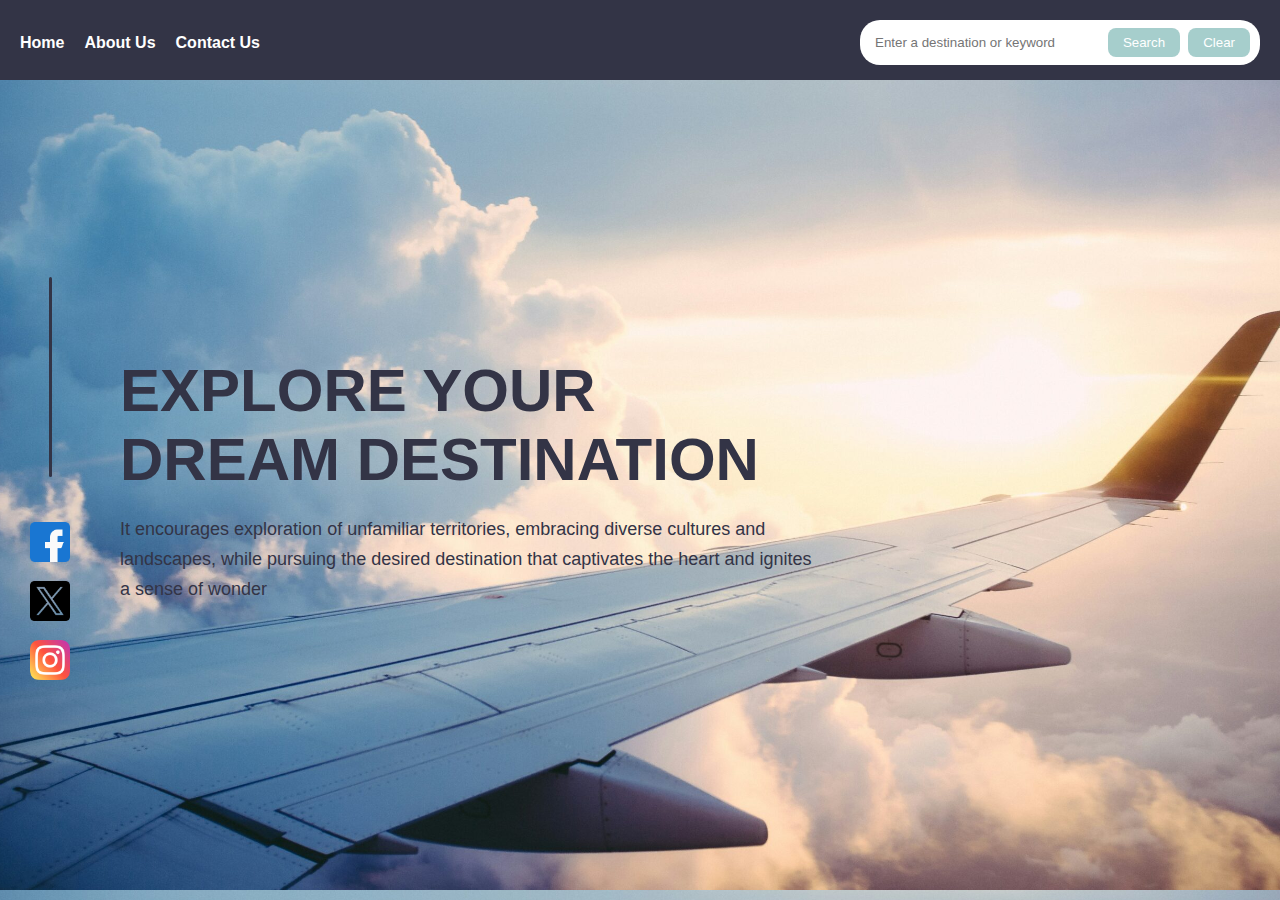
<file: index.html>
<!DOCTYPE html>
<html>
    <head>
        <meta charset="utf-8">
        <title>Travel Now</title>
        <link rel="stylesheet" href="./travel_reccommendation.css">
    </head>
    <body>
        <nav>
            <ul class="nav-links">
                <li><a href="./index.html">Home</a></li>
                <li><a href="./about.html">About Us</a></li>
                <li><a href="./contact-us.html">Contact Us</a></li>
            </ul>
            <form class="searchBar" role="search">
                <input type="text" id="searchBarInput" placeholder="Enter a destination or keyword" aria-label="Search"> 
                <button type="button" id="btnSubmitSearch">Search</button>
                <button type="reset" id="btnClearSearch">Clear</button>
            </form>
        </nav>
        <section id="home">
            <div class="social-media-icons">
                <div class="vertical-line"></div>
                <a href="https://www.facebook.com" target="_blank" rel="noopener" ><img src="./facebook.png" alt="Facebook Icon" class="social-icon"></a>
                <a href="https://www.twitter.com" target="_blank" rel="noopener" ><img src="./twitter.png" alt="Twitter Icon" class="social-icon"></a>
                <a href="https://www.instagram.com" target="_blank" rel="noopener"><img src="./instagram.png" alt="Instagram Icon" class="social-icon"></a>
            </div>
            <div class="home-text">
                <h1 class="home-title">EXPLORE YOUR DREAM DESTINATION</h1>
                <p class="home-paragraph">It encourages exploration of unfamiliar territories, embracing diverse cultures and landscapes, while pursuing the desired destination that captivates the heart and ignites a sense of wonder</p>
            </div>
            <div id="result-container"></div>
        </section>
        <script src="./travel_recommendation.js" ></script>
    </body>
</html>
</file>
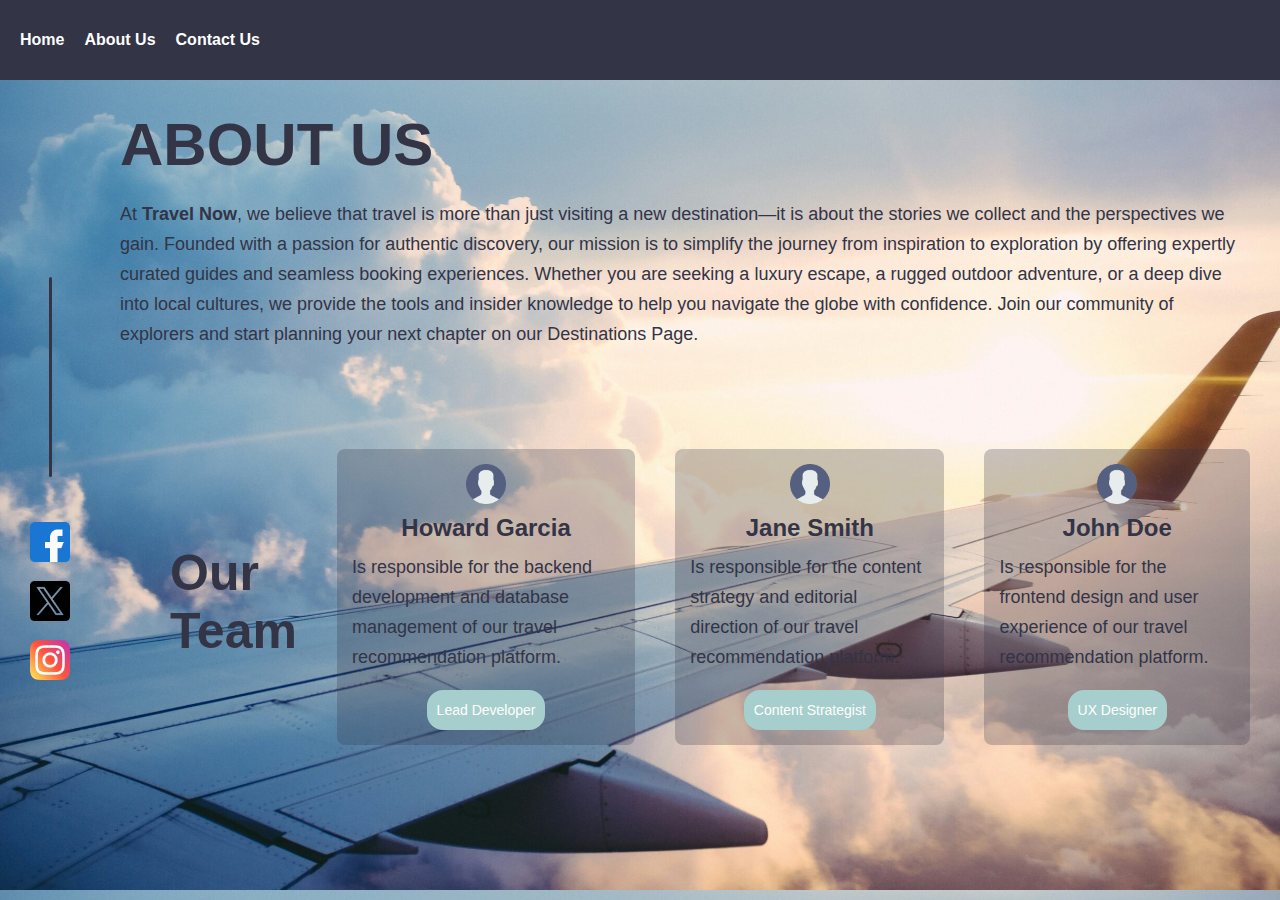
<file: about.html>
<!DOCTYPE html>
<html>
    <head>
        <meta charset="utf-8">
        <title>Travel Now</title>
        <link rel="stylesheet" href="./travel_reccommendation.css">
    </head>
    <body>
        <nav>
            <ul class="nav-links">
                <li><a href="./index.html">Home</a></li>
                <li><a href="./about.html">About Us</a></li>
                <li><a href="./contact-us.html">Contact Us</a></li>
            </ul>
        </nav>
        <section id="about">
            <div class="social-media-icons">
                <div class="vertical-line"></div>
                <a href="https://www.facebook.com" target="_blank" rel="noopener" ><img src="./facebook.png" alt="Facebook Icon" class="social-icon"></a>
                <a href="https://www.twitter.com" target="_blank" rel="noopener" ><img src="./twitter.png" alt="Twitter Icon" class="social-icon"></a>
                <a href="https://www.instagram.com" target="_blank" rel="noopener"><img src="./instagram.png" alt="Instagram Icon" class="social-icon"></a>
            </div>
            <div class="home-text">
                <h1 class="home-title">ABOUT US</h1>
                <p class="about-paragraph">At <span class="bolden">Travel Now</span>, we believe that travel is more than just visiting a new destination—it is about the stories we collect and the perspectives we gain. Founded with a passion for authentic discovery, our mission is to simplify the journey from inspiration to exploration by offering expertly curated guides and seamless booking experiences. Whether you are seeking a luxury escape, a rugged outdoor adventure, or a deep dive into local cultures, we provide the tools and insider knowledge to help you navigate the globe with confidence. Join our community of explorers and start planning your next chapter on our Destinations Page.</p>
                <div class="team-members">
                    <h2 class="subtite">Our Team</h2>
                    <div class="team-member">
                        <img src="./user.png" alt="Instagram Icon" class="social-icon">
                        <h2 class="bolden">Howard Garcia</h2>
                        <p>Is responsible for the backend development and database management of our travel recommendation platform.</p>
                        <p class="tag">Lead Developer</p>
                    </div>
                    <div class="team-member">
                        <img src="./user.png" alt="Instagram Icon" class="social-icon">
                        <h2 class="bolden">Jane Smith</h2>
                        <p>Is responsible for the content strategy and editorial direction of our travel recommendation platform.</p>
                        <p class="tag">Content Strategist</p>
                    </div>
                    <div class="team-member">
                        <img src="./user.png" alt="Instagram Icon" class="social-icon">
                        <h2 class="bolden">John Doe</h2>
                        <p>Is responsible for the frontend design and user experience of our travel recommendation platform.</p>
                        <p class="tag">UX Designer</p>
                    </div>
            </div>
        </section>
        </section>
        
    </body>
</html>
</file>
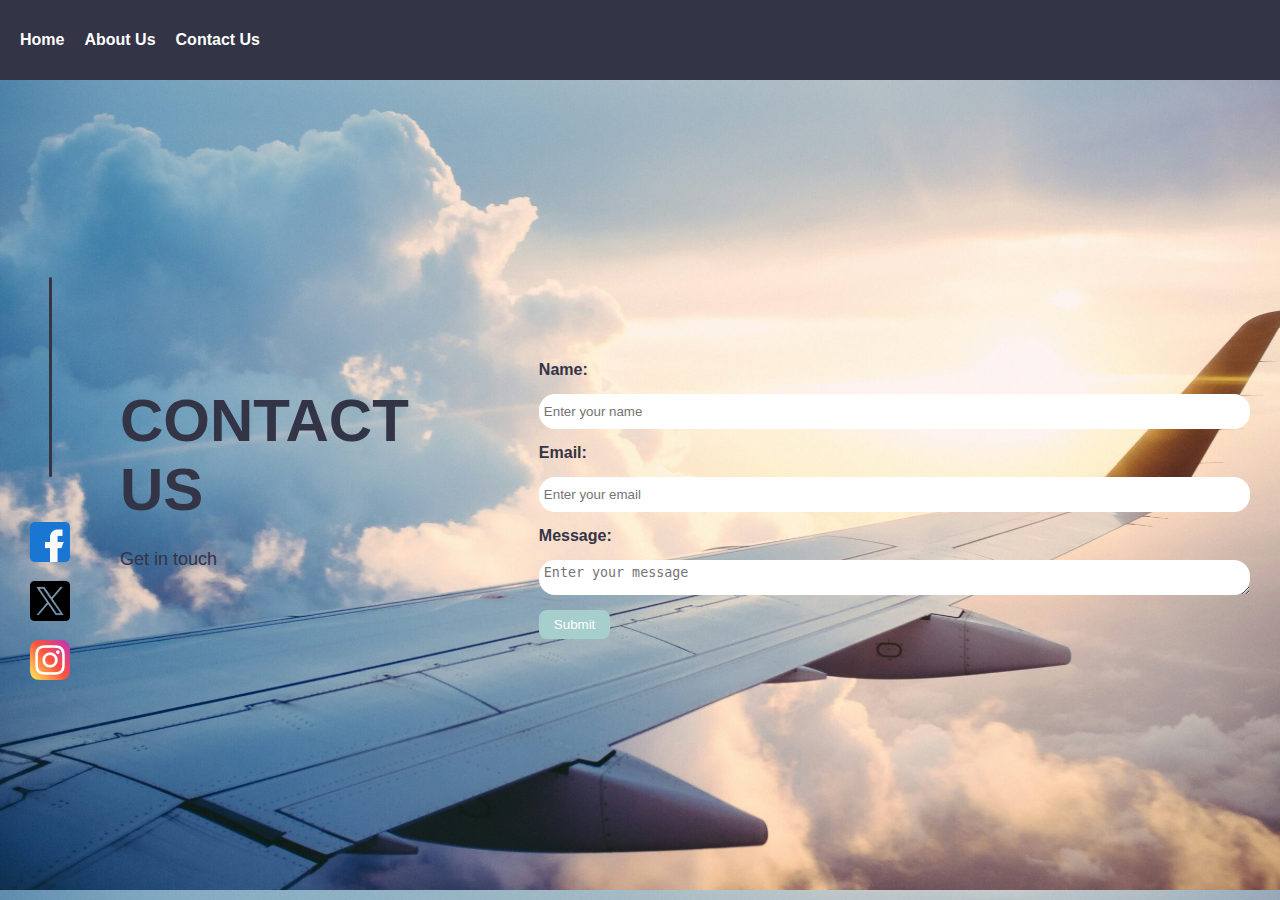
<file: contact-us.html>
<!DOCTYPE html>
<html>
    <head>
        <meta charset="utf-8">
        <title>Travel Now</title>
        <link rel="stylesheet" href="./travel_reccommendation.css">
    </head>
    <body>
        <nav>
            <ul class="nav-links">
                <li><a href="./index.html">Home</a></li>
                <li><a href="./about.html">About Us</a></li>
                <li><a href="./contact-us.html">Contact Us</a></li>
            </ul>
        </nav>
        <section id="home">
            <div class="social-media-icons">
                <div class="vertical-line"></div>
                <a href="https://www.facebook.com" target="_blank" rel="noopener" ><img src="./facebook.png" alt="Facebook Icon" class="social-icon"></a>
                <a href="https://www.twitter.com" target="_blank" rel="noopener" ><img src="./twitter.png" alt="Twitter Icon" class="social-icon"></a>
                <a href="https://www.instagram.com" target="_blank" rel="noopener"><img src="./instagram.png" alt="Instagram Icon" class="social-icon"></a>
            </div>
            <div class="home-text">
                <h1 class="home-title">CONTACT US</h1>
                <p class="home-paragraph">Get in touch</p>
            </div>
            <form class="contact-form">
                <label for="name" class="contact-label">Name:</label>
                <input type="text" id="name" name="name" required placeholder="Enter your name">
                <label for="email" class="contact-label">Email:</label>
                <input type="email" id="email" name="email" required placeholder="Enter your email">
                <label for="message" class="contact-label">Message:</label>
                <textarea id="message" name="message" rows="5" placeholder="Enter your message"></textarea>
                <button type="button" id="btnSubmitContact">Submit</button>
            </form>
        </section>
        </section>
    </body>
</html>
</file>
<file: travel_reccommendation.css>
:root {
    --primary-color: #7F8CAA;   
    --light-color: #EAEFEF;
    --secondary-color: #a6cecc;
    --secondary-color-hover: #6bb7b4;
    --dark-color: #333446;   
  }

*{
    margin: 0;
    padding: 0;
    box-sizing: border-box;
}
nav {
    background-color: var(--dark-color);
    padding: 20px;
    display: flex;
    align-items: center;
    justify-content: space-between;
    flex-wrap: wrap;
    height: 80px;
}

.nav-links {
    list-style: none;
    display: flex;
    gap: 20px;
    padding: 0;
    margin: 0;
}

nav a {
    text-decoration: none;
    color: white;
    font-weight: bold;
}
nav a:hover {
    color: var(--secondary-color-hover);
}

.searchBar {
    display: flex;
    align-items: center;
    gap: 8px;
    background-color: white;
    border-radius: 20px;
    padding: 5px 10px;
    width: 400px;
}

 body{
    font-family: Arial, sans-serif;
    background-image: url('./travel.jpg');
    background-size: cover;
    background-position: center;
    background-color: var(--primary-color);
  }
  
  h1 {
    margin-bottom: 20px;
  }
  
  div {
    margin-bottom: 10px;
  }
  
  label {
    display: inline-block;
    width: 100px;
  }
  
  input[type="text"],
  input[type="number"],
  input[type="email"],
  textarea,
  select {
    padding: 5px;
    border: none;
    border-radius: 16px;
    height: 35px;
    width: 100%;
  }
  
  button {
    padding: 7px 15px;
    background-color: var(--secondary-color);
    color: white;
    border: none;
    cursor: pointer;
    border-radius: 8px;
  }
  
  button:hover {
    background-color: var(--secondary-color-hover);
  }

  p {
    color: var(--dark-color);
    font-size: 18px;
    line-height: 30px;
  }

  .bolden {
    font-weight: bold;
    color: var(--dark-color)
  }

  .subtite {
    font-size: 50px;
    color: var(--dark-color);
    max-width: 700px;
  }

  /* Home */
  .home-title {
    font-size: 60px;
    color: var(--dark-color);
    max-width: 700px;
  }

  .home-paragraph {
    max-width: 700px;
  }

  .social-media-icons {
    display: flex;
    flex-direction: column;
    gap: 15px;
    justify-content: center;
    align-items: center;
    margin-right: 20px;
  }

  .social-icon {
    width: 40px;
    height: 40px;
  }

  .home-text {
    display: flex;
    flex-direction: column;
    justify-content: center;
    align-items: flex-start;
  }

  .vertical-line {
    width: 3px;
    height: 200px;
    background-color: var(--dark-color);
    margin-bottom: 30px;
    border-radius: 8px;
  }

  #home {
    height: 90vh;
    display: flex;
    flex-direction: row;
    align-items: center;
    padding: 30px;
    gap: 30px
  }

  /* about us */
  .home-text {
    display: flex;
    flex-direction: column;
    justify-content: start;
  }

  #about {
    height: 90vh;
    display: flex;
    flex-direction: row;
    padding: 30px;
    gap: 30px
  }

  .team-members{
    display: flex;
    flex-direction: row;
    justify-content: center;
    align-items: center;
    gap: 40px;
    margin-top: 100px;
    margin-left: 50px;
  }

  .team-member {
    display:flex;
    flex-direction: column;
    align-items: center;
    max-width: 300px;
    background-color: #33344642;
    border-radius: 8px;
    padding: 15px;
    gap: 10px;
  }

  .tag {
    background-color: var(--secondary-color);
    color: white;
    padding: 5px 10px;
    border-radius: 16px;
    font-size: 14px;
    margin-top: 8px;
  }

  /* form */
  .contact-form {
    display: flex;
    flex-direction: column;
    gap: 15px;
    margin-top: 30px;
    justify-content: center;
    align-items: flex-start;
    margin-left: 100px;
    width: 90%;
  }

  textarea {
    width: 100%; 
    resize: vertical;
  }

  .contact-label {
    font-weight: bold;
    color: var(--dark-color);
  }

  .result-item {
    display: flex;
    flex-direction: column;
    background-color: var(--primary-color);
    border-radius: 8px;
    max-width: 500px;
    margin-left: 60px;
  }
  .result-item h3 {
    margin-bottom: 8px;
    color: var(--dark-color);
    padding: 8px
  }
  .result-item p {
    padding: 8px;
    color: var(--dark-color);
  }
  .result-image {
    width: 100%;
    border-top-left-radius: 8px;
    border-top-right-radius: 8px;
    background-size: cover;
    background-position: center;
  }

  #result-container {
    display: flex;
    flex-direction: column;
    gap: 20px;
    margin-top: 30px;
    max-height: 80vh;
    overflow-y: auto;
    padding-bottom: 20px;
    max-width: 600px;
  }

  .visit-btn {
    padding: 10px;
    margin: 8px;
  }
</file>
